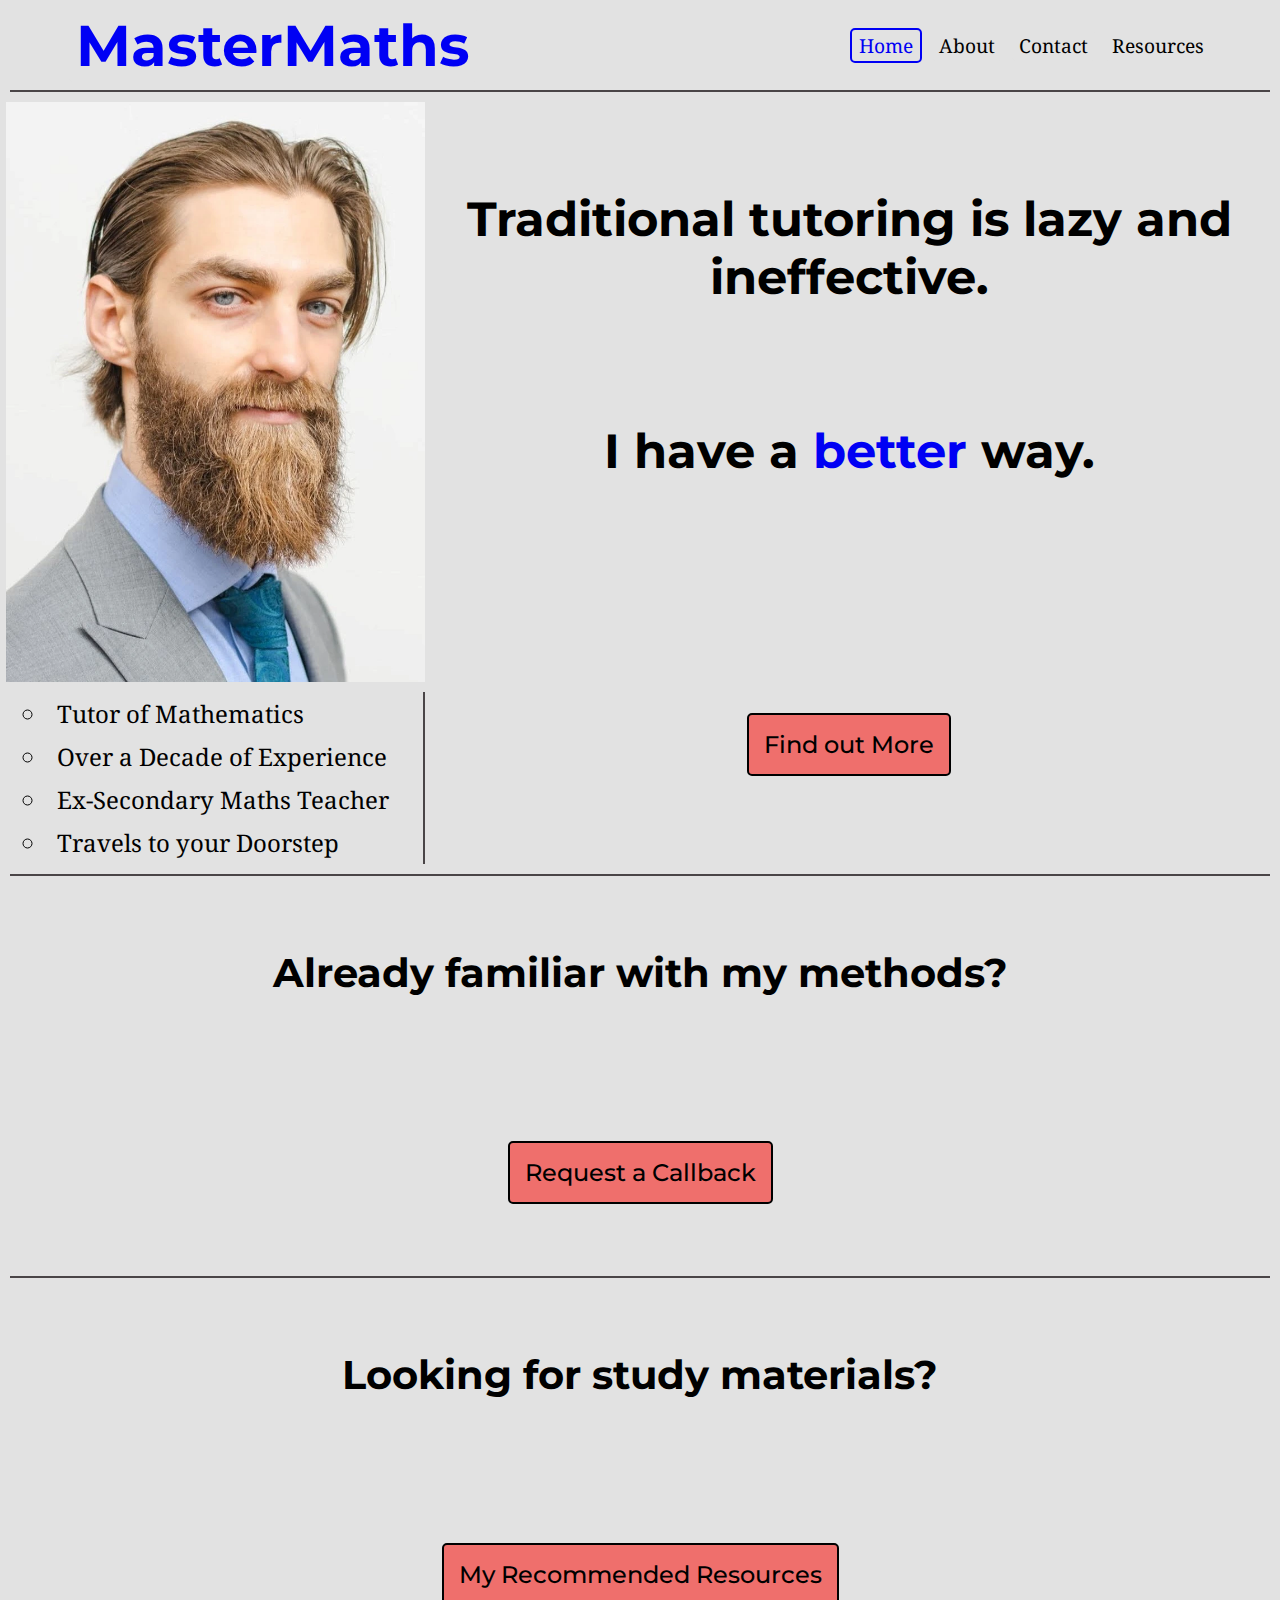
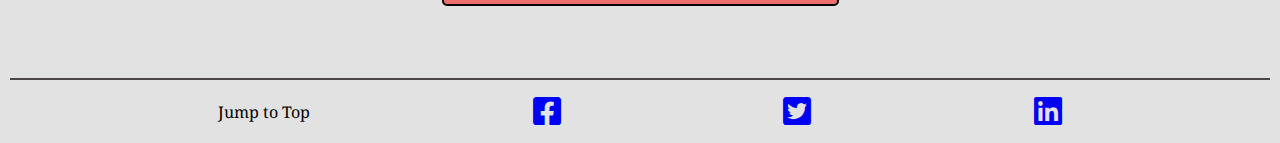
<file: index.html>
<!DOCTYPE html>
<html lang="en">
<head>
    <meta charset="UTF-8">
    <meta http-equiv="X-UA-Compatible" content="IE=edge">
    <meta name="viewport" content="width=device-width, initial-scale=1.0">
    <meta name="description" content="Find a fully qualified Maths Tutor to visit your home in London today!">
    <link rel="stylesheet" href="./assets/styles/style.css">
    <!-- The following line references a fontawesome library, edited for performance on render -->
    <link rel="stylesheet" href="./assets/libraries/fontawesome-6/css/all.css">
    <!-- The following three lines are taken from a favicon generator website -->
    <link rel="apple-touch-icon" sizes="180x180" href="./assets/media/icons/apple-touch-icon.png">
    <link rel="icon" type="image/png" sizes="32x32" href="./assets/media/icons/favicon-32x32.png">
    <link rel="icon" type="image/png" sizes="16x16" href="./assets/media/icons/favicon-16x16.png">
    <title>MasterMaths</title>
</head>
<body>
    <!-- Header includes skip to content link -->
    <header>
        <a class="skip-nav" href="#home-landing">Skip to content</a>
    </header>
    <!-- Navigation Bar includes links to all main pages of site, save for 404.html and success.html which should only be accessible under certain conditions. -->
    <nav id="top">
        <div>
            <div class="logo-con"><a href="./index.html"><h1 class="logo">MasterMaths</h1></a></div>
            <div>
                <p class="current-page">Home</p>
                <a href="./about.html">About</a>
                <a href="./contact.html">Contact</a>
                <a href="./resources.html">Resources</a>
            </div>
        </div>
        <hr>
    </nav>
    <main>
        <section id="home-landing">
            <!-- Right side of page contains tagline. On smaller screens, appears at the very top of the page following the navbar. -->
            <div class="home-landing-right">
                <h2 class="tagline">Traditional tutoring is lazy and ineffective.<br><br><br>I have a <span>better</span> way.<br><br></h2>
                <a href="./about.html" class="action-button">Find out More</a>
            </div>
            <hr class="hr-for-mobile">
            <!-- Left side of page contains tutor's picture and brief tutor description. Layout changes on smaller screens to be below the tagline. -->
            <div class="home-landing-left">
                <div class="tutor-pic"><img src="./assets/media/about/tutor-photo-square.webp" alt="A photo of your favourite Maths Tutor, Patrick Vieira"></div>
                <div class="tutor-info">
                    <div class="vl-hidden"></div>
                    <ul>
                        <li>Tutor of Mathematics</li>
                        <li>Over a Decade of Experience</li>
                        <li>Ex-Secondary Maths Teacher</li>
                        <li>Travels to your Doorstep</li>
                    </ul>
                    <div class="vl"></div>
                </div>
            </div>
        </section><hr>
        <!-- Call to action for users who wish to get in touch straight away. -->
        <section id="home-callback">
            <h2 class="heading">Already familiar with my methods?</h2>
            <a href="./contact.html" class="action-button">Request a Callback</a>
        </section><hr>
        <!-- Call to action for users who wish to find extra work for their children. -->
        <section id="home-resources">
            <h2 class="heading">Looking for study materials?</h2>
            <a href="./resources.html" class="action-button">My Recommended Resources</a>
        </section>
        <!-- Footer links to social media sites and includes option to return user to the top of the page. -->
    </main>
    <footer>
        <hr>
        <div>
            <a href="#top">Jump to Top</a>
            <a href="http://facebook.com" target="_blank" aria-label="Follow my page on Facebook - Opens in new tab"><i class="fa-brands fa-square-facebook"></i></a>
            <a href="http://twitter.com" target="_blank" aria-label="Follow me on Twitter - Opens in new tab"><i class="fa-brands fa-square-twitter"></i></a>
            <a href="http://linkedin.com" target="_blank" aria-label="Connect with me on LinkedIn - Opens in new tab"><i class="fa-brands fa-linkedin"></i></a>
        </div>
    </footer>
</body>
</html>
</file>
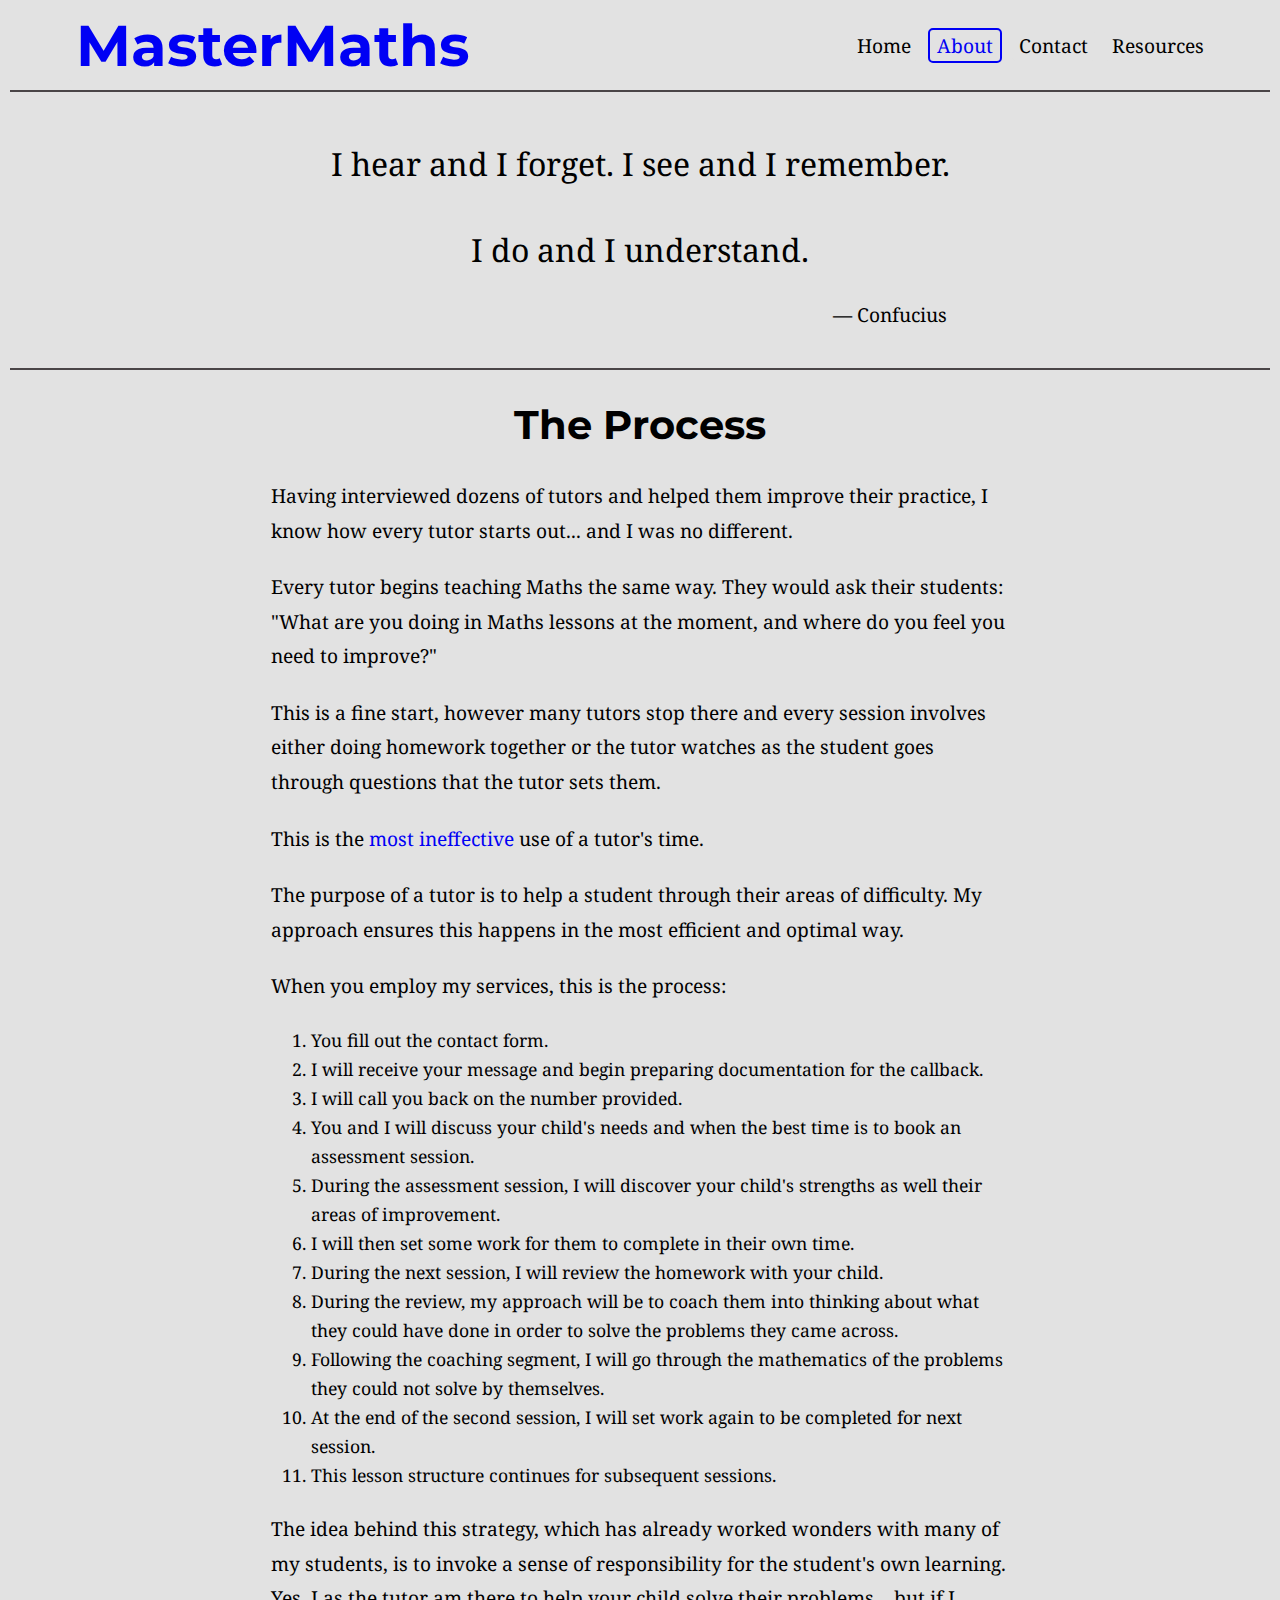
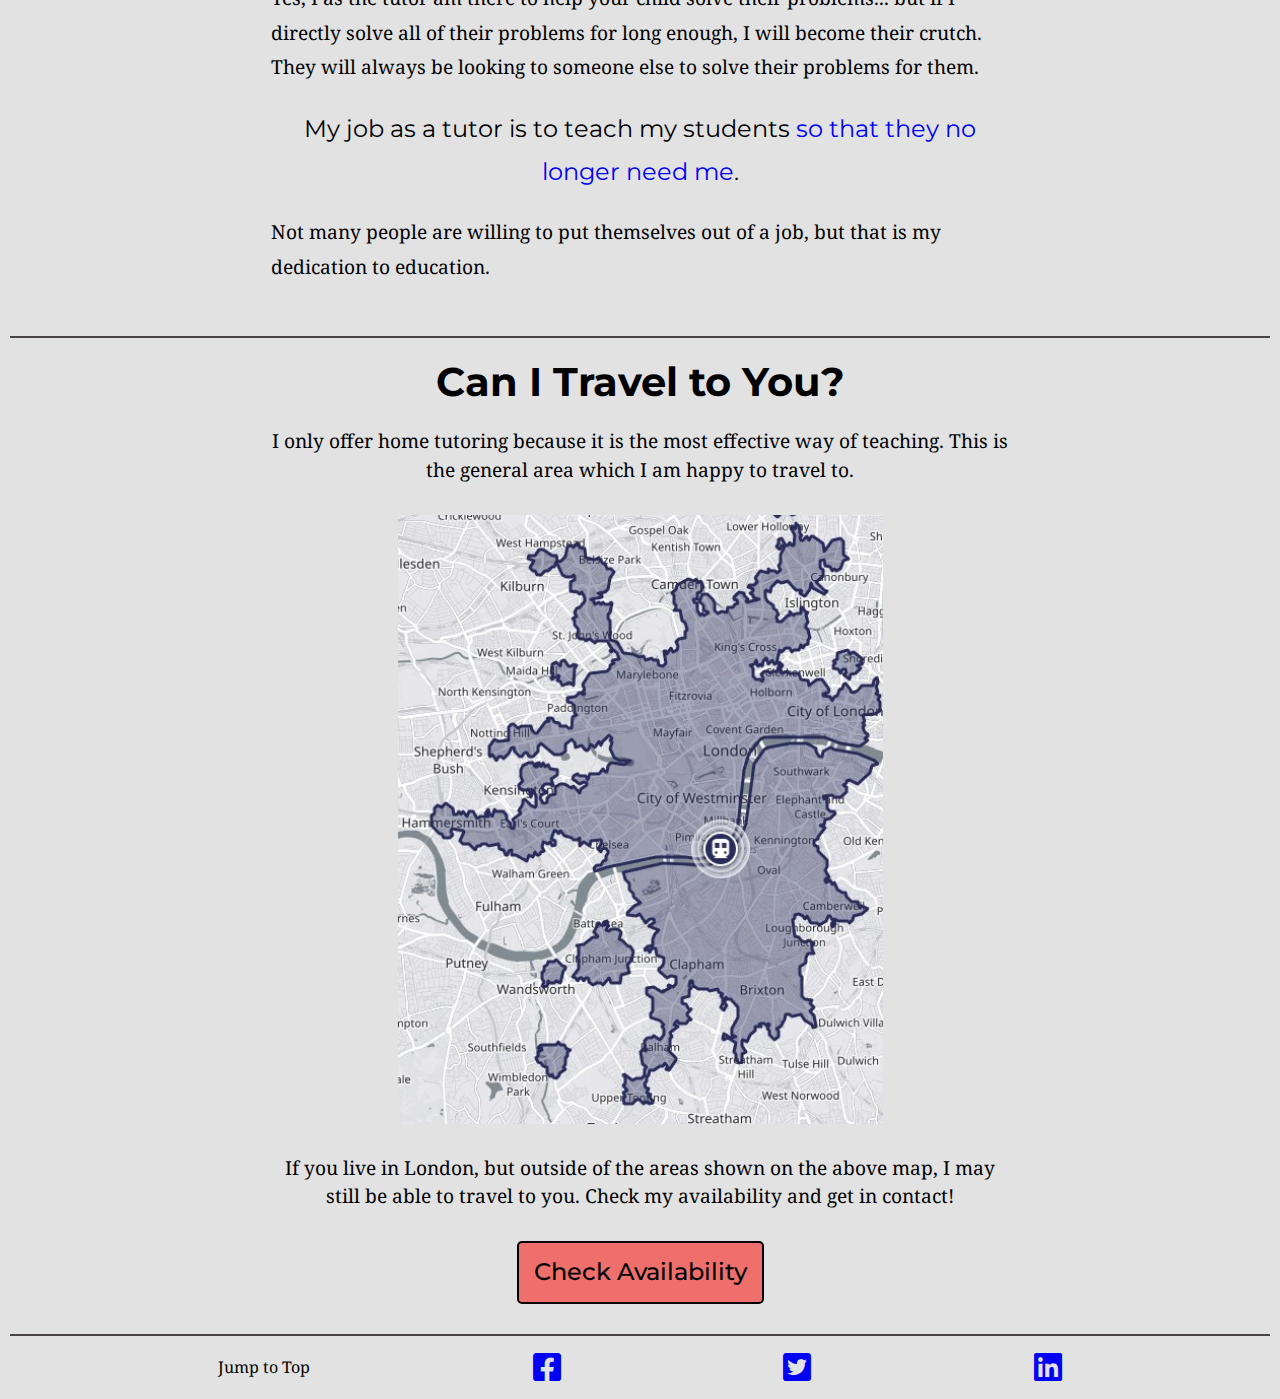
<file: about.html>
<!DOCTYPE html>
<html lang="en">
<head>
    <meta charset="UTF-8">
    <meta http-equiv="X-UA-Compatible" content="IE=edge">
    <meta name="viewport" content="width=device-width, initial-scale=1.0">
    <meta name="description" content="Find out more about the best Maths Tutor in London now!">
    <link rel="stylesheet" href="./assets/styles/style.css">
    <!-- The following line references a fontawesome library, edited for performance on render -->
    <link rel="stylesheet" href="./assets/libraries/fontawesome-6/css/all.css">
    <!-- The following three lines are taken from a favicon generator website -->
    <link rel="apple-touch-icon" sizes="180x180" href="./assets/media/icons/apple-touch-icon.png">
    <link rel="icon" type="image/png" sizes="32x32" href="./assets/media/icons/favicon-32x32.png">
    <link rel="icon" type="image/png" sizes="16x16" href="./assets/media/icons/favicon-16x16.png">
    <title>MasterMaths - About</title>
</head>
<body>
    <!-- Header includes skip to content link -->
    <header>
        <a class="skip-nav" href="#about-quote">Skip to content</a>
    </header>
    <!-- Navigation Bar includes links to all main pages of site, save for 404.html and success.html which should only be accessible under certain conditions. -->
    <nav id="top">
        <div>
            <div class="logo-con"><a href="./index.html"><h1 class="logo">MasterMaths</h1></a></div>
            <div>
                <a href="./index.html">Home</a>
                <p class="current-page">About</p>
                <a href="./contact.html">Contact</a>
                <a href="./resources.html">Resources</a>
            </div>
        </div>
        <hr>
    </nav>
    <!-- Section to catch the user's attention with a philosophical quote on education. -->
    <main>
        <div id="about-quote">
            <figure class="quote">
                <blockquote>
                    I hear and I forget. I see and I remember.<br><br>I do and I understand.
                </blockquote>
                <figcaption>
                    &mdash; Confucius
                </figcaption>
            </figure>
        </div><hr>
        <!-- Section to describe the tutor's story and how their service is unique and better than the competition. -->
        <section id="about-process">
            <h2 class="heading">The Process</h2>
            <p>
                Having interviewed dozens of tutors and helped them improve their practice, 
                I know how every tutor starts out... and I was no different.
            </p><br>
            <p>
                Every tutor begins teaching Maths the same way. They would ask 
                their students: "What are you doing in Maths lessons at the moment, 
                and where do you feel you need to improve?"
            </p><br>
            <p>
                This is a fine start, however many tutors stop there and every 
                session involves either doing homework together or the tutor watches 
                as the student goes through questions that the tutor sets them.
            </p><br>
            <p>This is the <span>most ineffective</span> use of a tutor's time.</p>
            <br>
            <p>
                The purpose of a tutor is to help a student through their areas of 
                difficulty. My approach ensures this happens in the most efficient 
                and optimal way.
            </p><br>
            <p>
                When you employ my services, this is the process:
            </p><br>
            <ol>
                <li>You fill out the contact form.</li>
                <li>I will receive your message and begin preparing documentation for the callback.</li>
                <li>I will call you back on the number provided.</li>
                <li>You and I will discuss your child's needs and when the best time is to book an assessment session.</li>
                <li>During the assessment session, I will discover your child's strengths as well their areas of improvement.</li>
                <li>I will then set some work for them to complete in their own time.</li>
                <li>During the next session, I will review the homework with your child.</li>
                <li>During the review, my approach will be to coach them into thinking about what they could have done in order to solve the problems they came across.</li>
                <li>Following the coaching segment, I will go through the mathematics of the problems they could not solve by themselves.</li>
                <li>At the end of the second session, I will set work again to be completed for next session.</li>
                <li>This lesson structure continues for subsequent sessions.</li>
            </ol><br>
            <p>
                The idea behind this strategy, which has already worked wonders with many of my 
                students, is to invoke a sense of responsibility for the student's own learning. Yes, I as the 
                tutor am there to help your child solve their problems... but if I directly solve all of their 
                problems for long enough, I will become their crutch. They will always be looking 
                to someone else to solve their problems for them.
            </p><br>
            <p class="tutor-quote">
                My job as a tutor is to teach my students <span>so that they no longer need me</span>.
            </p><br>
            <p>
                Not many people are willing to put themselves out of a job, but that is my
                dedication to education.
            </p><br>
        </section><hr>
        <!-- Section for the user to briefly check whether they live in an area the tutor can travel to them. -->
        <section id="about-travel">
            <h2 class="heading">Can I Travel to You?</h2>
            <p>I only offer home tutoring because it is the most effective way of teaching. This is the general area which I am happy to travel to.</p>
            <div>
                <img src="./assets/media/about/map_of_serviceable_areas.webp" alt="A map of the tutor's serviceable areas" class="map">
            </div>
            <p>If you live in London, but outside of the areas shown on the above map, I may still be able to travel to you. Check my availability and get in contact!</p>
            <a href="./contact.html" class="action-button">Check Availability</a>
        </section>
    </main>
    <!-- Footer links to social media sites and includes option to return user to the top of the page. -->
    <footer>
        <hr>
        <div>
            <a href="#top">Jump to Top</a>
            <a href="http://facebook.com" target="_blank" aria-label="Follow my page on Facebook - Opens in new tab"><i class="fa-brands fa-square-facebook"></i></a>
            <a href="http://twitter.com" target="_blank" aria-label="Follow me on Twitter - Opens in new tab"><i class="fa-brands fa-square-twitter"></i></a>
            <a href="http://linkedin.com" target="_blank" aria-label="Connect with me on LinkedIn - Opens in new tab"><i class="fa-brands fa-linkedin"></i></a>
        </div>
    </footer>
</body>
</html>
</file>
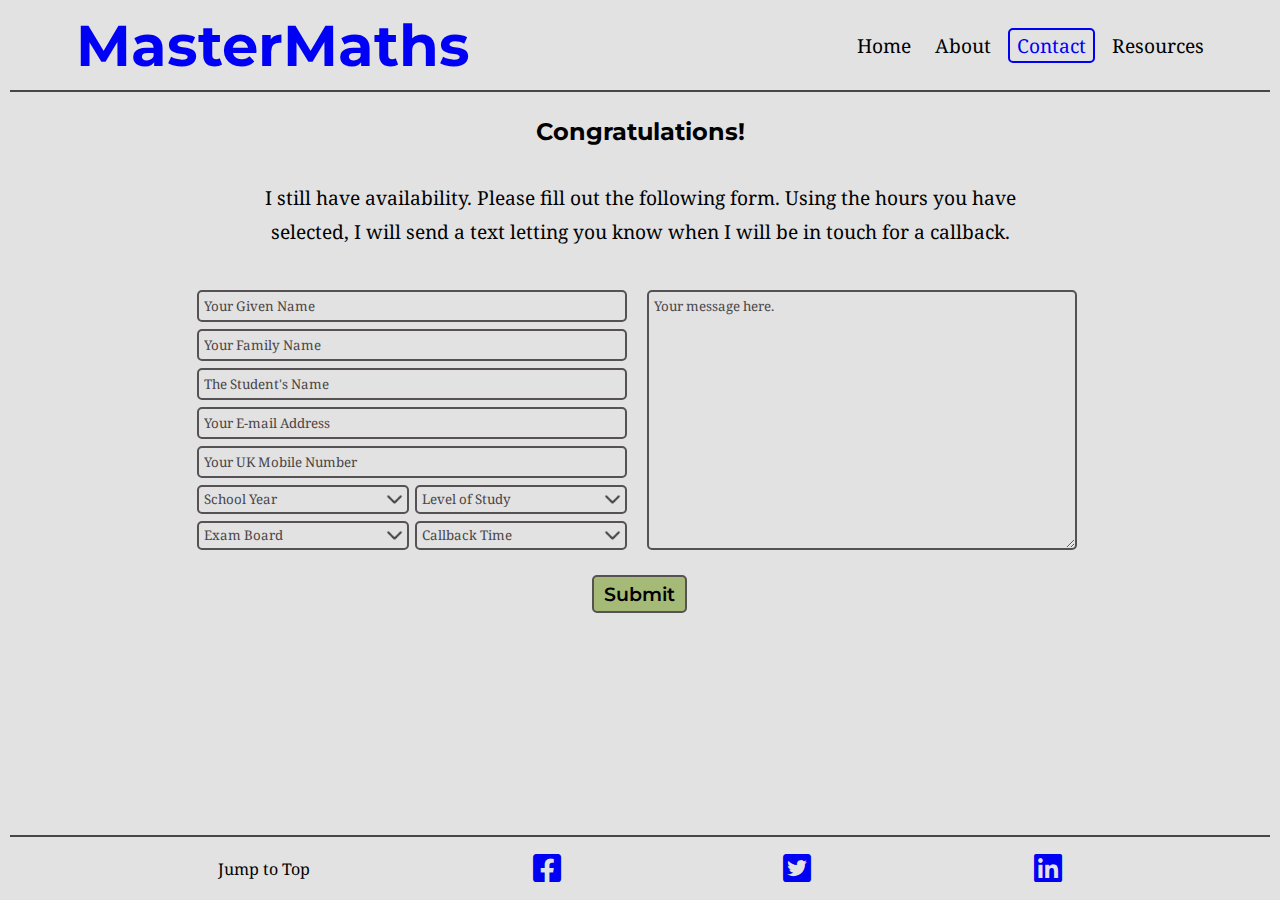
<file: contact.html>
<!DOCTYPE html>
<html lang="en">
<head>
    <meta charset="UTF-8">
    <meta http-equiv="X-UA-Compatible" content="IE=edge">
    <meta name="viewport" content="width=device-width, initial-scale=1.0">
    <meta name="description" content="Get in contact with your favourite qualified Maths Tutor today!">
    <link rel="stylesheet" href="./assets/styles/style.css">
    <!-- The following line references a fontawesome library, edited for performance on render -->
    <link rel="stylesheet" href="./assets/libraries/fontawesome-6/css/all.css">
    <!-- The following three lines are taken from a favicon generator website -->
    <link rel="apple-touch-icon" sizes="180x180" href="./assets/media/icons/apple-touch-icon.png">
    <link rel="icon" type="image/png" sizes="32x32" href="./assets/media/icons/favicon-32x32.png">
    <link rel="icon" type="image/png" sizes="16x16" href="./assets/media/icons/favicon-16x16.png">
    <title>MasterMaths - Contact</title>
</head>
<body>
    <!-- Header includes skip to content link -->
    <header>
        <a class="skip-nav" href="#contact-form">Skip to content</a>
    </header>
    <!-- Navigation Bar includes links to all main pages of site, save for 404.html and success.html which should only be accessible under certain conditions. -->
    <nav id="top">
        <div>
            <div class="logo-con"><a href="./index.html"><h1 class="logo">MasterMaths</h1></a></div>
            <div>
                <a href="./index.html">Home</a>
                <a href="./about.html">About</a>
                <p class="current-page">Contact</p>
                <a href="./resources.html">Resources</a>
            </div>
        </div>
        <hr>
    </nav>
    <main>
        <!-- Section includes a brief message to the user as well as a contact form.  -->
        <section id="contact-form">
            <h2>Congratulations!</h2>
            <p>
                <br>I still have availability. Please fill out the following form. Using the hours you have selected, I will send a text letting you know when I will be in touch for a callback.
            </p>
            <form method="GET" action="./success.html">
                <div class="main-form">
                    <!-- Left side of the form contains the essential information. On smaller screens, this is displayed at the top of the page, below the welcome message. -->
                    <div class="form-left-side">
                        <label for="given-name">Enter your Given Name</label><input type="text" id="given-name" placeholder="Your Given Name" required>
                        <label for="family-name">Enter your Family Name</label><input type="text" id="family-name" placeholder="Your Family Name" required>
                        <label for="student-name">Enter the Student's Name</label><input type="text" id="student-name" placeholder="The Student's Name" required>
                        <label for="email">Enter your email address</label><input type="email" id="email" placeholder="Your E-mail Address" required>
                        <label for="phone">Enter your UK mobile number</label><input type="tel" id="phone" name="phone" pattern="[0-9]{11}" placeholder="Your UK Mobile Number" required>
                        <div class="form-inline">
                            <label for="school-year">Select the student's school year</label><select name="school-year" id="school-year" required>
                                <option value="" disabled selected>School Year</option>
                                <option value="9">Year 9</option>
                                <option value="10">Year 10</option>
                                <option value="11">Year 11</option>
                                <option value="12">Year 12</option>
                                <option value="13">Year 13</option>
                            </select>
                            <label for="level-studying">Select which level the student is studying</label><select name="level-studying" id="level-studying" required>
                                <option value="" disabled selected>Level of Study</option>
                                <option value="gcse">GCSE</option>
                                <option value="alevel">A Level</option>
                            </select>
                        </div>
                        <div class="form-inline">
                            <label for="exam-board">Select the student's exam board</label><select name="exam-board" id="exam-board" required>
                                <option value="" disabled selected>Exam Board</option>
                                <option value="aqa">AQA</option>
                                <option value="edexcel">Edexcel</option>
                                <option value="ocr">OCR</option>
                                <option value="eduqas">Eduqas</option>
                            </select>
                            <label for="contact-time">Select the best time for a callback</label><select name="contact-time" id="contact-time" required>
                                <option value="" disabled selected>Callback Time</option>
                                <option value="9am">Between 9am and 10am</option>
                                <option value="10am">Between 10am and 11am</option>
                                <option value="11am">Between 11am and 12pm</option>
                                <option value="12pm">Between 12pm and 1pm</option>
                                <option value="1pm">Between 1pm and 2pm</option>
                                <option value="2pm">Between 2pm and 3pm</option>
                                <option value="3pm">Between 3pm and 4pm</option>
                                <option value="4pm">Between 4pm and 5pm</option>
                            </select>
                        </div>
                    </div>
                    <!-- Right side of the form contains a text area. On smaller screens this is shown below the "essential information" part of the form. -->
                    <div class="form-right-side">
                        <label for="message">Here you can send me an optional message</label><textarea name="message" id="message" cols="30" rows="10" placeholder="Your message here."></textarea>
                    </div>
                </div>
                <label for="submit">This buttom submits the form</label><input type="submit" id="submit" value="Submit">
            </form>
        </section>
    </main>
    <!-- Footer links to social media sites and includes option to return user to the top of the page. -->
    <footer>
        <hr>
        <div>
            <a href="#top">Jump to Top</a>
            <a href="http://facebook.com" target="_blank" aria-label="Follow my page on Facebook - Opens in new tab"><i class="fa-brands fa-square-facebook"></i></a>
            <a href="http://twitter.com" target="_blank" aria-label="Follow me on Twitter - Opens in new tab"><i class="fa-brands fa-square-twitter"></i></a>
            <a href="http://linkedin.com" target="_blank" aria-label="Connect with me on LinkedIn - Opens in new tab"><i class="fa-brands fa-linkedin"></i></a>
        </div>
    </footer>
</body>
</html>
</file>
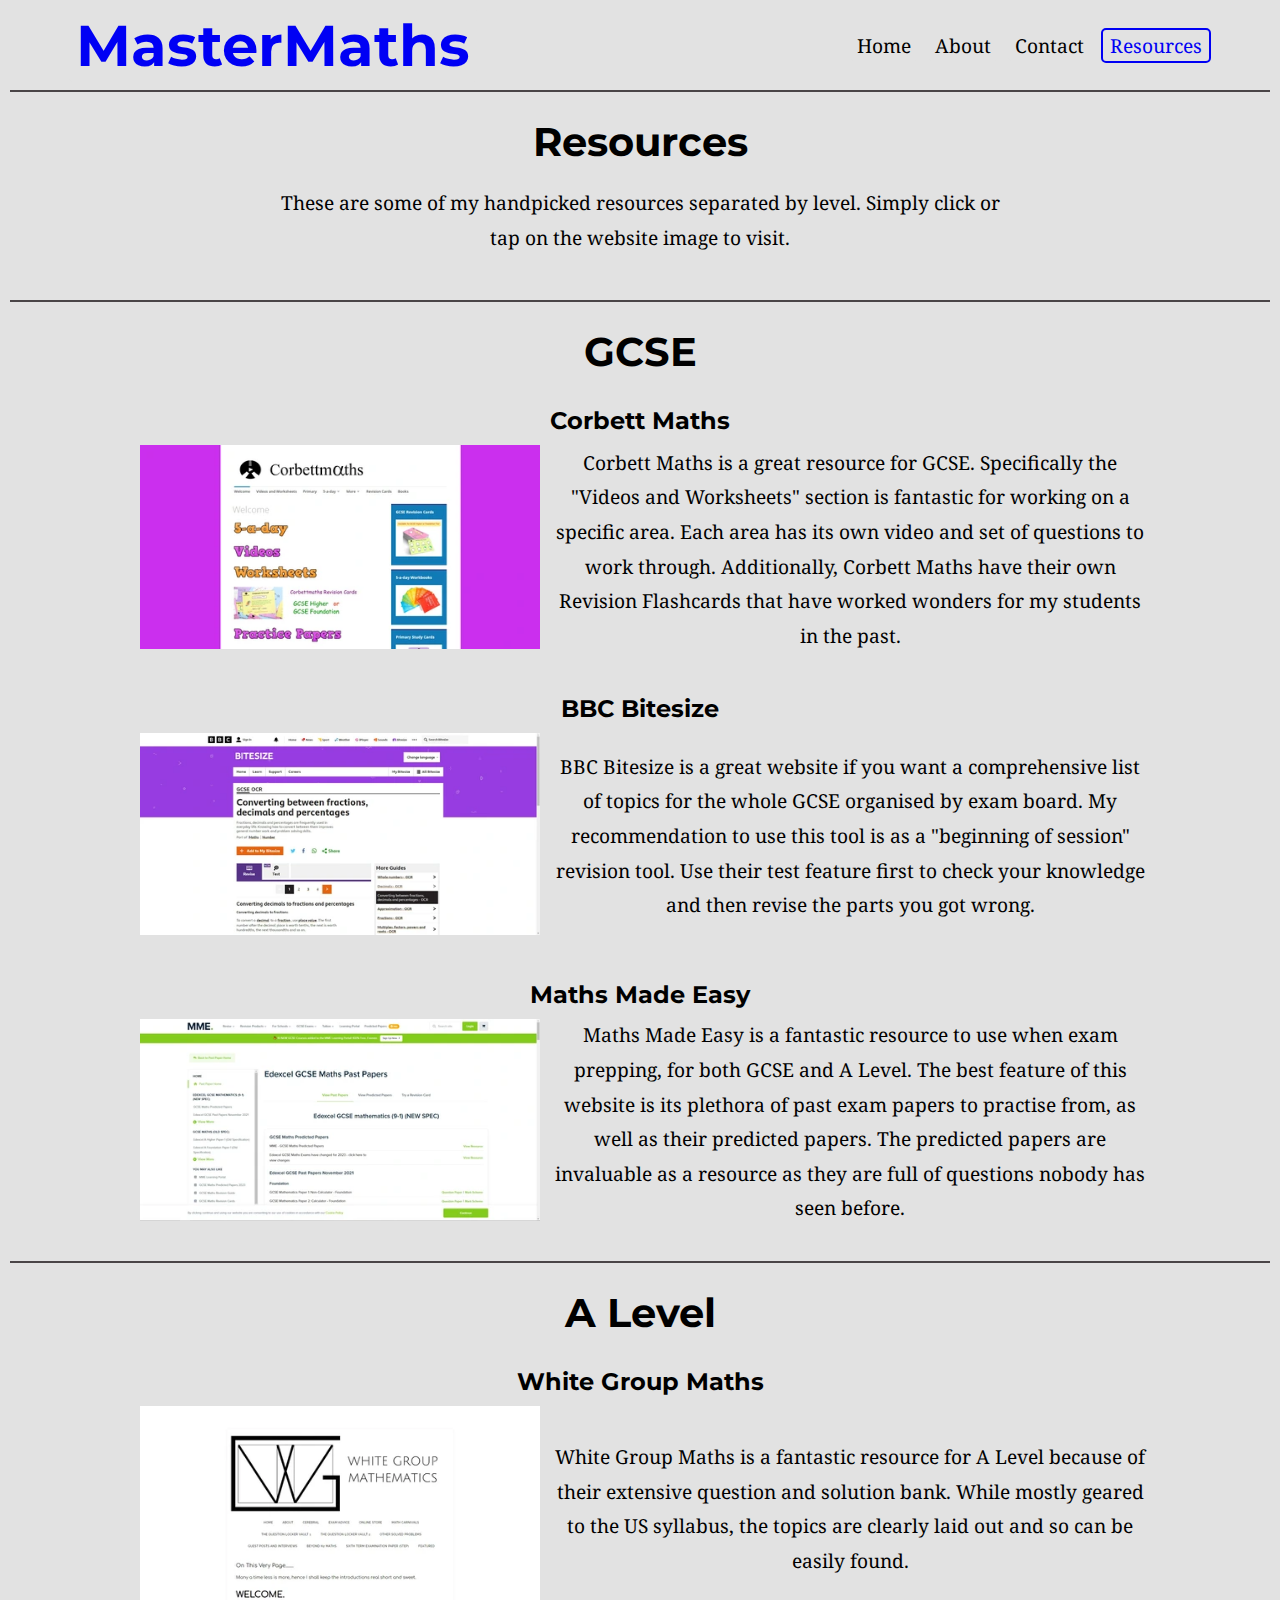
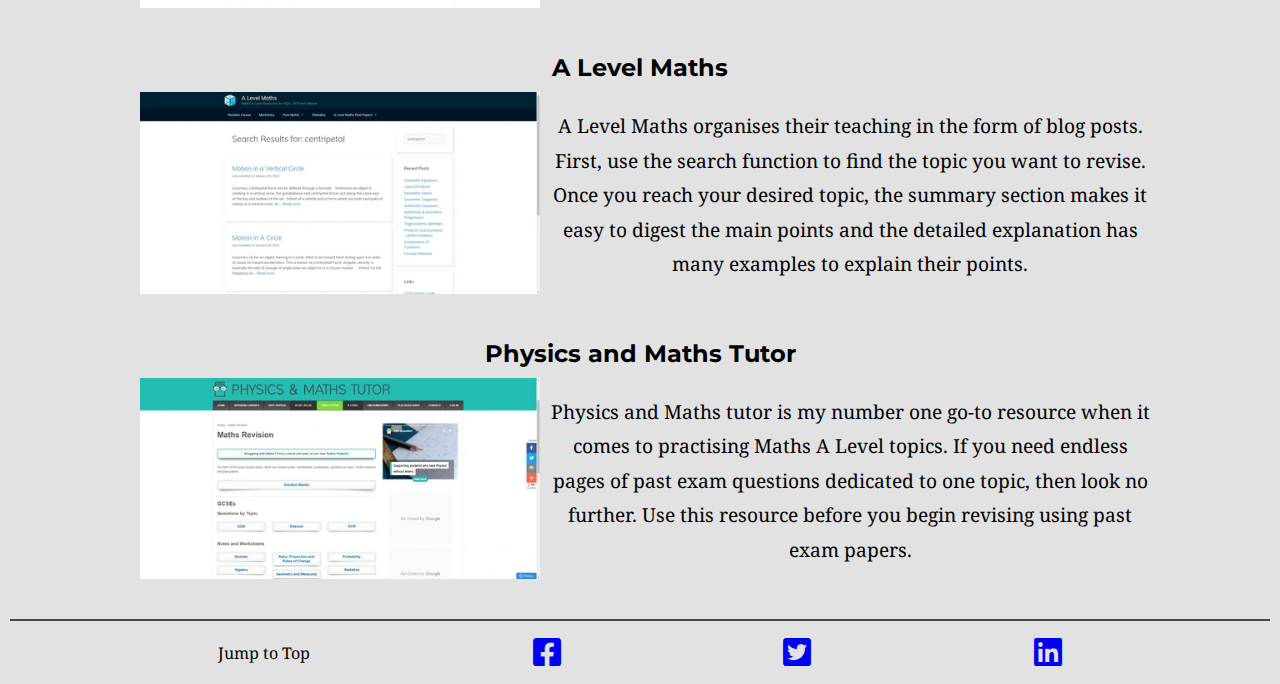
<file: resources.html>
<!DOCTYPE html>
<html lang="en">
<head>
    <meta charset="UTF-8">
    <meta http-equiv="X-UA-Compatible" content="IE=edge">
    <meta name="viewport" content="width=device-width, initial-scale=1.0">
    <meta name="description" content="Find some of the best resources for learning and practising Maths GCSE and A Level">
    <link rel="stylesheet" href="./assets/styles/style.css">
    <!-- The following line references a fontawesome library, edited for performance on render -->
    <link rel="stylesheet" href="./assets/libraries/fontawesome-6/css/all.css">
    <!-- The following three lines are taken from a favicon generator website -->
    <link rel="apple-touch-icon" sizes="180x180" href="./assets/media/icons/apple-touch-icon.png">
    <link rel="icon" type="image/png" sizes="32x32" href="./assets/media/icons/favicon-32x32.png">
    <link rel="icon" type="image/png" sizes="16x16" href="./assets/media/icons/favicon-16x16.png">
    <title>MasterMaths - Resources</title>
</head>
<body>
    <!-- Header includes skip to content link -->
    <header>
        <a class="skip-nav" href="#resources-intro">Skip to content</a>
    </header>
    <!-- Navigation Bar includes links to all main pages of site, save for 404.html and success.html which should only be accessible under certain conditions. -->
    <nav id="top">
        <div>
            <div class="logo-con"><a href="./index.html"><h1 class="logo">MasterMaths</h1></a></div>
            <div>
                <a href="./index.html">Home</a>
                <a href="./about.html">About</a>
                <a href="./contact.html">Contact</a>
                <p class="current-page">Resources</p>
            </div>
        </div>
        <hr>
    </nav>
    <main>
        <!-- Section to introduce the user to the page. Invites them to scroll on. -->
        <section id="resources-intro">
            <h2 class="heading">Resources</h2>
            <p>These are some of my handpicked resources separated by level. Simply click or tap on the website image to visit.</p>
        </section><hr>
        <!-- Section for users who wish to find resources for GCSE Maths. Layout changes to single column on smaller screens. -->
        <section id="resources-gcse">
            <h2 class="heading">GCSE</h2>
            <h2>Corbett Maths</h2>
            <div>
                <div class="screenshot">
                    <a href="https://corbettmaths.com/" target="_blank"><img src="./assets/media/resources/corbett-maths-screenshot.webp" alt="The Corbett Maths website will open in a new tab"></a>
                </div>
                <p>
                    Corbett Maths is a great resource for GCSE. Specifically the "Videos and Worksheets" section is fantastic for working on a specific area. Each area has its own video and set of questions to work through. Additionally, Corbett Maths have their own Revision Flashcards that have worked wonders for my students in the past.
                </p>
            </div>
            <h2>BBC Bitesize</h2>
            <div>
                <div class="screenshot">
                    <a href="https://www.bbc.co.uk/bitesize/subjects/z38pycw" target="_blank"><img src="./assets/media/resources/bbc-bitesize-screenshot.webp" alt="The BBC Bitesize website will open in a new tab"></a>
                </div>
                <p>
                    BBC Bitesize is a great website if you want a comprehensive list of topics for the whole GCSE organised by exam board. My recommendation to use this tool is as a "beginning of session" revision tool. Use their test feature first to check your knowledge and then revise the parts you got wrong.
                </p>
            </div>
            <h2>Maths Made Easy</h2>
            <div>
                <div class="screenshot">
                    <a href="https://mmerevise.co.uk/gcse-maths-revision/" target="_blank"><img src="./assets/media/resources/maths-made-easy-screenshot.webp" alt="The Maths Made Easy website will open in a new tab"></a>
                </div>
                <p>
                    Maths Made Easy is a fantastic resource to use when exam prepping, for both GCSE and A Level. The best feature of this website is its plethora of past exam papers to practise from, as well as their predicted papers. The predicted papers are invaluable as a resource as they are full of questions nobody has seen before.
                </p>
            </div>
        </section><hr>
        <!-- Section for users who wish to find resources for A-Level Maths. Layout changes to single column on smaller screens. -->
        <section id="resources-alevel">
            <h2 class="heading">A Level</h2>
            <h2>White Group Maths</h2>
            <div>
                <div class="screenshot">
                    <a href="http://whitegroupmaths.com" target="_blank"><img src="./assets/media/resources/white-group-maths-screenshot.webp" alt="The White Group Maths website will open in a new tab"></a>
                </div>
                <p>White Group Maths is a fantastic resource for A Level because of their extensive question and solution bank. While mostly geared to the US syllabus, the topics are clearly laid out and so can be easily found.</p>
            </div>
            <h2>A Level Maths</h2>
            <div>
                <div class="screenshot">
                    <a href="http://alevelmaths.co.uk" target="_blank"><img src="./assets/media/resources/alevel-maths-screenshot.webp" alt="The A Level Maths website will open in a new tab"></a>
                </div>
                <p>A Level Maths organises their teaching in the form of blog posts. First, use the search function to find the topic you want to revise. Once you reach your desired topic, the summary section makes it easy to digest the main points and the detailed explanation has many examples to explain their points.</p>
            </div>
            <h2>Physics and Maths Tutor</h2>
            <div>
                <div class="screenshot">
                    <a href="http://physicsandmathstutor.com" target="_blank"><img src="./assets/media/resources/physics-maths-tutor-screenshot.webp" alt="The Physics and Maths Tutor website will open in a new tab"></a>
                </div>
                <p>Physics and Maths tutor is my number one go-to resource when it comes to practising Maths A Level topics. If you need endless pages of past exam questions dedicated to one topic, then look no further. Use this resource before you begin revising using past exam papers.</p>
            </div>
        </section>
    </main>
    <!-- Footer links to social media sites and includes option to return user to the top of the page. -->
    <footer>
        <hr>
        <div>
            <a href="#top">Jump to Top</a>
            <a href="http://facebook.com" target="_blank" aria-label="Follow my page on Facebook - Opens in new tab"><i class="fa-brands fa-square-facebook"></i></a>
            <a href="http://twitter.com" target="_blank" aria-label="Follow me on Twitter - Opens in new tab"><i class="fa-brands fa-square-twitter"></i></a>
            <a href="http://linkedin.com" target="_blank" aria-label="Connect with me on LinkedIn - Opens in new tab"><i class="fa-brands fa-linkedin"></i></a>
        </div>
    </footer>
</body>
</html>
</file>
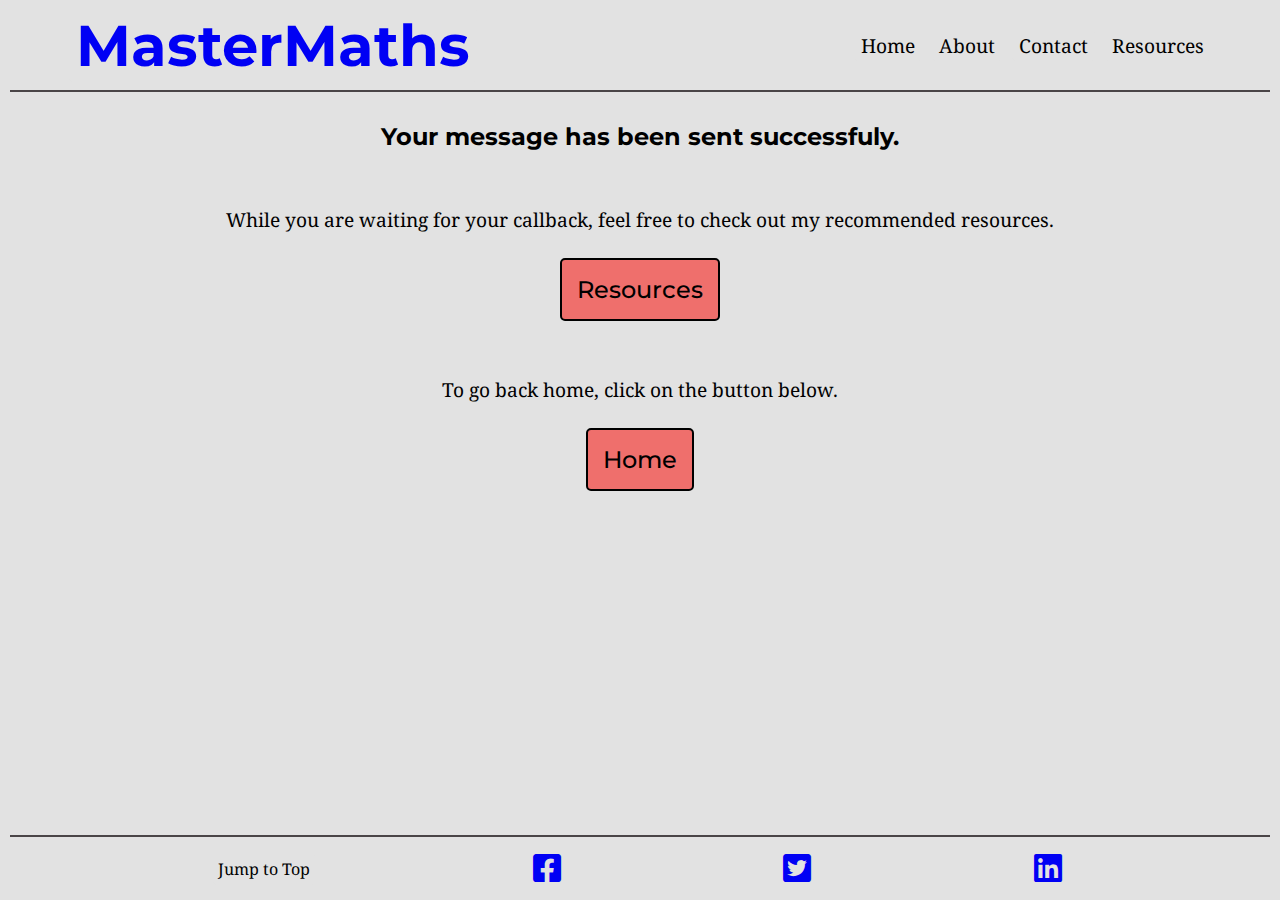
<file: success.html>
<!DOCTYPE html>
<html lang="en">
<head>
    <meta charset="UTF-8">
    <meta http-equiv="X-UA-Compatible" content="IE=edge">
    <meta name="viewport" content="width=device-width, initial-scale=1.0">
    <meta name="description" content="Congratulations in sending the contact form!">
    <link rel="stylesheet" href="./assets/styles/style.css">
    <!-- The following line references a fontawesome library, edited for performance on render -->
    <link rel="stylesheet" href="./assets/libraries/fontawesome-6/css/all.css">
    <!-- The following three lines are taken from a favicon generator website -->
    <link rel="apple-touch-icon" sizes="180x180" href="./assets/media/icons/apple-touch-icon.png">
    <link rel="icon" type="image/png" sizes="32x32" href="./assets/media/icons/favicon-32x32.png">
    <link rel="icon" type="image/png" sizes="16x16" href="./assets/media/icons/favicon-16x16.png">
    <title>MasterMaths - Success!</title>
</head>
<body>
    <!-- Header includes skip to content link -->
    <header>
        <a class="skip-nav" href="#success">Skip to content</a>
    </header>
    <!-- Navigation Bar includes links to all main pages of site, save for 404.html and success.html which should only be accessible under certain conditions. -->
    <nav id="top">
        <div>
            <div class="logo-con"><a href="./index.html"><h1 class="logo">MasterMaths</h1></a></div>
            <div>
                <a href="./index.html">Home</a>
                <a href="./about.html">About</a>
                <a href="./contact.html">Contact</a>
                <a href="./resources.html">Resources</a>
            </div>
        </div>
        <hr>
    </nav>
    <main>
        <!-- Includes brief success message. -->
        <section id="success">
            <div>
                <h2>Your message has been sent successfuly.</h2>
            </div>
            <!-- Call to action for user to stay on the website by directing them to the resources section which they could find value in. -->
            <div>
                <p>
                    While you are waiting for your callback, feel free to check out my recommended resources.
                </p>
                <a href="./resources.html" class="action-button">Resources</a>
            </div>
            <!-- If the user does not want to navigate to the reources section, they have the option to also return to the homepage. -->
            <div>
                <p>To go back home, click on the button below.</p>
                <a href="./index.html" class="action-button">Home</a>
            </div>            
        </section>
    </main>
    <!-- Footer links to social media sites and includes option to return user to the top of the page. -->
    <footer>
        <hr>
        <div>
            <a href="#top">Jump to Top</a>
            <a href="http://facebook.com" target="_blank" aria-label="Follow my page on Facebook - Opens in new tab"><i class="fa-brands fa-square-facebook"></i></a>
            <a href="http://twitter.com" target="_blank" aria-label="Follow me on Twitter - Opens in new tab"><i class="fa-brands fa-square-twitter"></i></a>
            <a href="http://linkedin.com" target="_blank" aria-label="Connect with me on LinkedIn - Opens in new tab"><i class="fa-brands fa-linkedin"></i></a>
        </div>
    </footer>
</body>
</html>
</file>
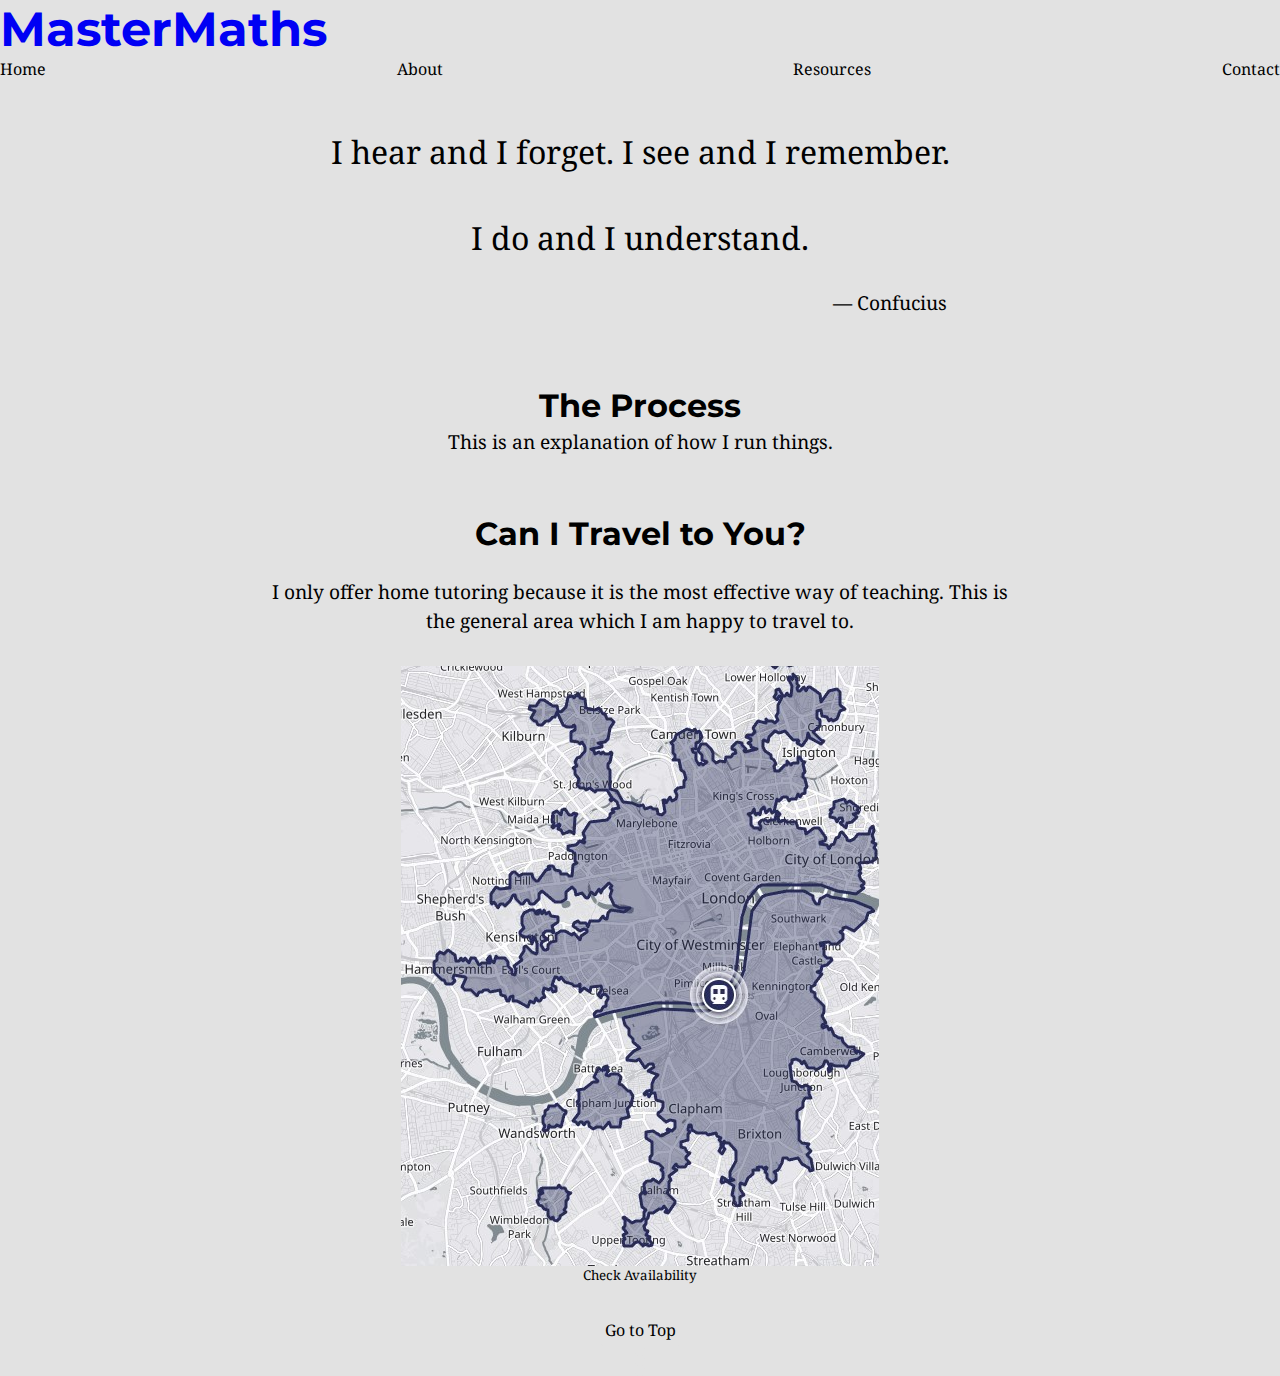
<file: pages/about.html>
<!DOCTYPE html>
<html lang="en">
<head>
    <meta charset="UTF-8">
    <meta http-equiv="X-UA-Compatible" content="IE=edge">
    <meta name="viewport" content="width=device-width, initial-scale=1.0">
    <link rel="stylesheet" href="../assets/styles/style.css">
    <link rel="stylesheet" href="https://cdnjs.cloudflare.com/ajax/libs/font-awesome/6.2.1/css/all.min.css" integrity="sha512-MV7K8+y+gLIBoVD59lQIYicR65iaqukzvf/nwasF0nqhPay5w/9lJmVM2hMDcnK1OnMGCdVK+iQrJ7lzPJQd1w==" crossorigin="anonymous" referrerpolicy="no-referrer" />
    <title>MasterMaths - About</title>
</head>
<body>
    <nav id="top">
        <a href="../index.html"><h1 class="logo">MasterMaths</h1></a>
        <div class="nav">
            <a href="../index.html" class="home-nav">Home</a>
            <a href="./about.html" class="about-nav" id="current-page">About</a>
            <a href="./resources.html" class="resources-nav">Resources</a>
            <a href="./contact.html" class="contact-nav">Contact</a>
        </div>
    </nav><hr />
    <section id="about-quote">
        <figure class="quote">
            <blockquote class="quote-text">
                I hear and I forget. I see and I remember.<br><br>I do and I understand.
            </blockquote>
            <figcaption class="quote-person">
                &mdash; Confucius
            </figcaption>
        </figure>
    </section><hr />
    <section id="about-process">
        <h1>The Process</h1>
        <p class="about-text">This is an explanation of how I run things.</p>
    </section><hr />
    <section id="about-travel">
        <h1>Can I Travel to You?</h1>
        <p class="about-text">I only offer home tutoring because it is the most effective way of teaching. This is the general area which I am happy to travel to.</p>
        <img src="../assets/media/map_of_serviceable_areas.jpg" alt="" class="map">
        <button class="contact"><a href="./contact.html" class="contact">Check Availability</a></button>
    </section><hr />
    <footer>
        <a href="#top">Go to Top</a>
        <a href="http://facebook.com" target="_blank"><i class="fa-brands fa-square-facebook"></i></a>
        <a href="http://twitter.com" target="_blank"><i class="fa-brands fa-square-twitter"></i></a>
        <a href="http://linkedin.com" target="_blank"><i class="fa-brands fa-linkedin"></i></a>
    </footer>
</body>
</html>
</file>
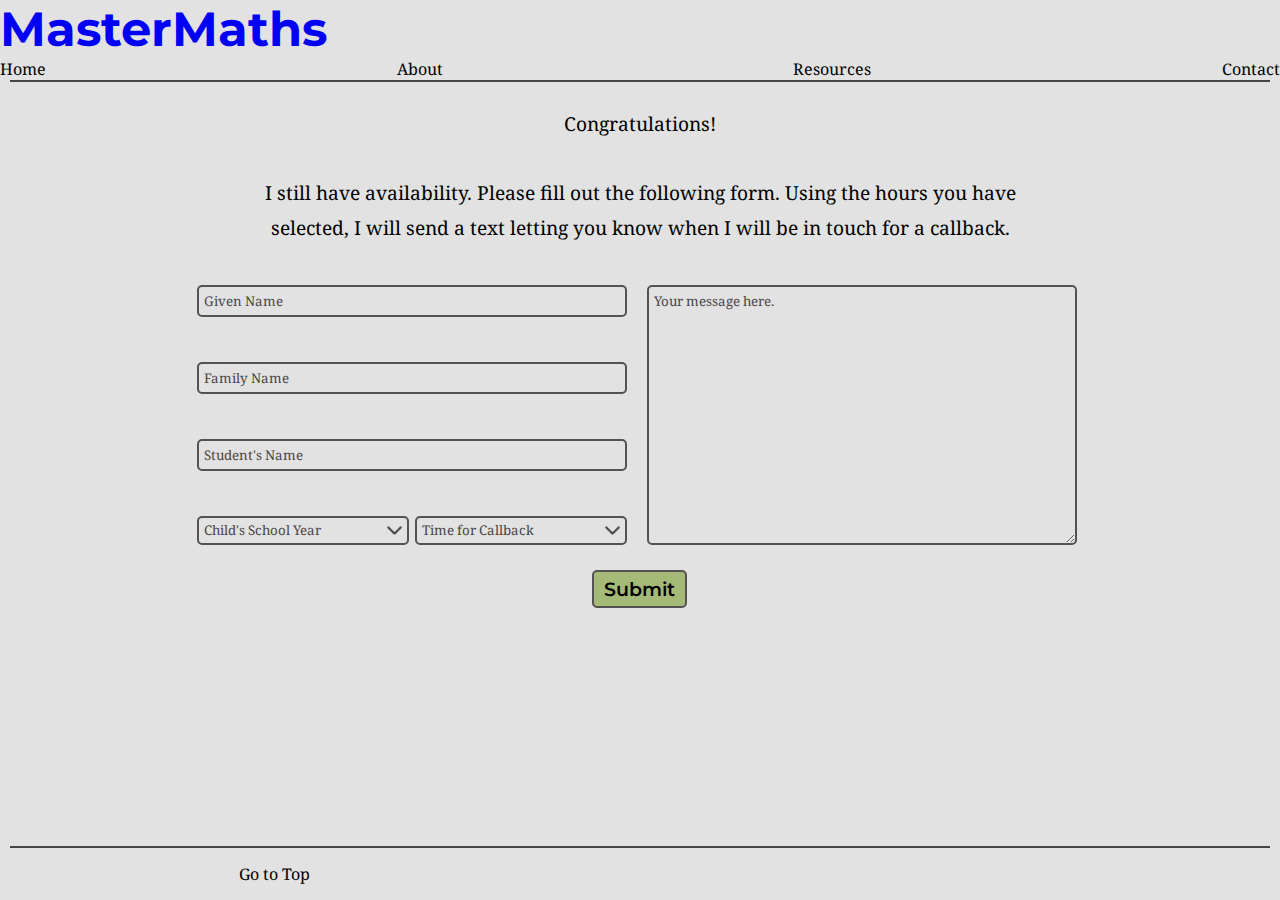
<file: pages/contact.html>
<!DOCTYPE html>
<html lang="en">
<head>
    <meta charset="UTF-8">
    <meta http-equiv="X-UA-Compatible" content="IE=edge">
    <meta name="viewport" content="width=device-width, initial-scale=1.0">
    <link rel="stylesheet" href="../assets/styles/style.css">
    <link rel="stylesheet" href="https://cdnjs.cloudflare.com/ajax/libs/font-awesome/6.2.1/css/all.min.css" integrity="sha512-MV7K8+y+gLIBoVD59lQIYicR65iaqukzvf/nwasF0nqhPay5w/9lJmVM2hMDcnK1OnMGCdVK+iQrJ7lzPJQd1w==" crossorigin="anonymous" referrerpolicy="no-referrer" />
    <title>MasterMaths - Contact</title>
</head>
<body>
    <nav id="top">
        <a href="../index.html"><h1 class="logo">MasterMaths</h1></a>
        <div class="nav">
            <a href="../index.html" class="home-nav">Home</a>
            <a href="./about.html" class="about-nav">About</a>
            <a href="./resources.html" class="resources-nav">Resources</a>
            <a href="./contact.html" class="contact-nav" id="current-page">Contact</a>
        </div>
    </nav><hr />
    <section id="contact-form">
        <p>
            <span>Congratulations!</span><br><br>I still have availability. Please fill out the following form. Using the hours you have selected, I will send a text letting you know when I will be in touch for a callback.
        </p>
        <form method="GET" action="./success.html">
            <div class="main-form">
                <div class="form-left-side">
                    <input type="text" placeholder="Given Name" required>
                    <input type="text" placeholder="Family Name" required>
                    <input type="text" placeholder="Student's Name" required>
                    <div class="form-inline">
                        <select name="school-year" id="school-year" required>
                            <option value="" disabled selected invalid>Child's School Year</option>
                            <option value="7">7</option>
                            <option value="8">8</option>
                            <option value="9">9</option>
                            <option value="10">10</option>
                            <option value="11">11</option>
                            <option value="12">12</option>
                            <option value="13">13</option>
                        </select>
                        <select name="contact-time" id="contact-time" required>
                            <option value="" disabled selected invalid>Time for Callback</option>
                            <option value="9am">9am</option>
                            <option value="10am">10am</option>
                            <option value="11am">11am</option>
                            <option value="12pm">12pm</option>
                            <option value="1pm">1pm</option>
                            <option value="2pm">2pm</option>
                            <option value="3pm">3pm</option>
                            <option value="4pm">4pm</option>
                        </select>
                    </div>
                </div>
                <div class="form-right-side">
                    <textarea name="message" id="message" cols="30" rows="10" placeholder="Your message here."></textarea>
                </div>
            </div>
            <input type="submit">
        </form>
    </section>
    <footer class="sticky-footer">
        <hr>
        <div>
            <a href="#top">Go to Top</a>
            <a href="http://facebook.com" target="_blank"><i class="fa-brands fa-square-facebook"></i></a>
            <a href="http://twitter.com" target="_blank"><i class="fa-brands fa-square-twitter"></i></a>
            <a href="http://linkedin.com" target="_blank"><i class="fa-brands fa-linkedin"></i></a>
        </div>
    </footer>
</body>
</html>
</file>
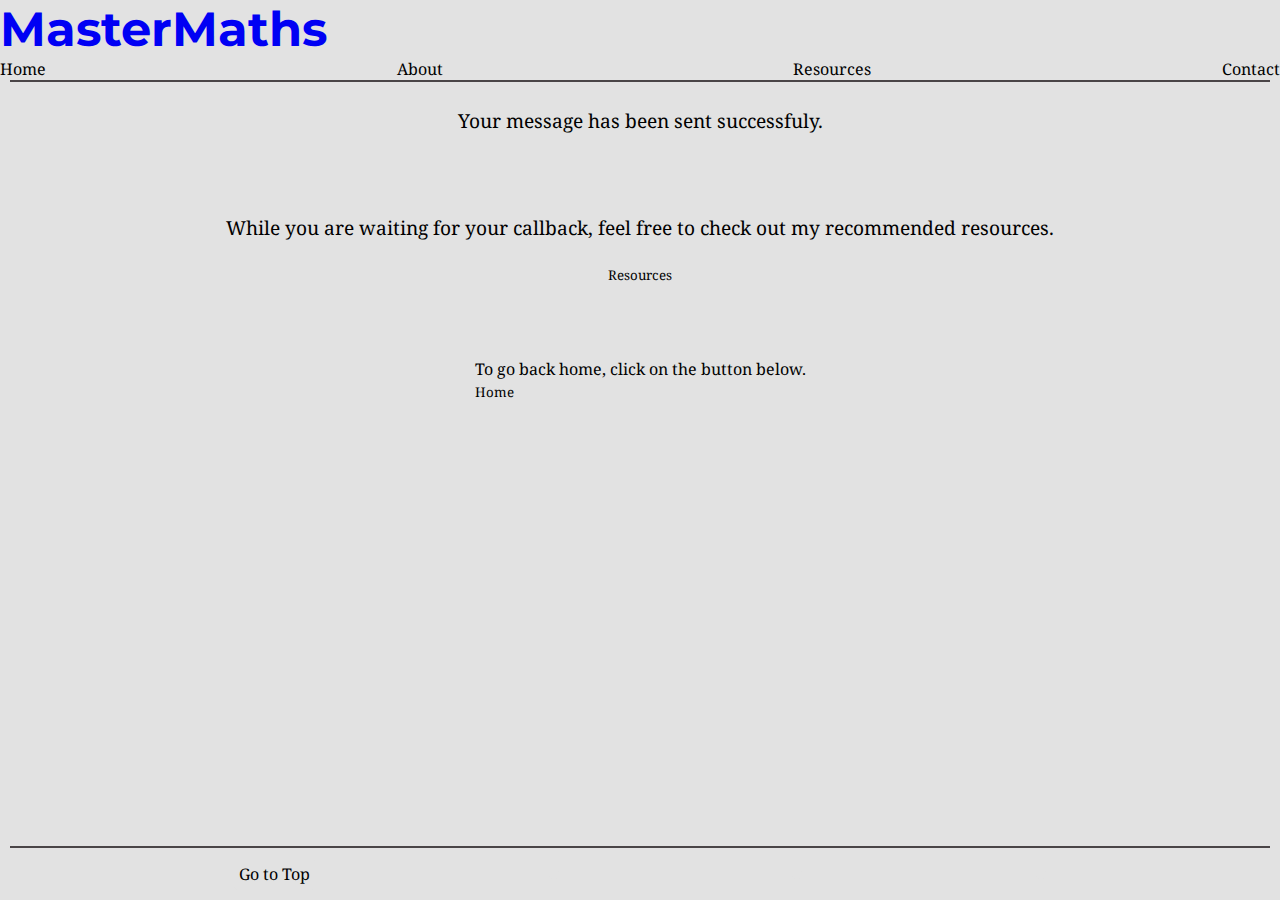
<file: pages/success.html>
<!DOCTYPE html>
<html lang="en">
<head>
    <meta charset="UTF-8">
    <meta http-equiv="X-UA-Compatible" content="IE=edge">
    <meta name="viewport" content="width=device-width, initial-scale=1.0">
    <link rel="stylesheet" href="../assets/styles/style.css">
    <link rel="stylesheet" href="https://cdnjs.cloudflare.com/ajax/libs/font-awesome/6.2.1/css/all.min.css" integrity="sha512-MV7K8+y+gLIBoVD59lQIYicR65iaqukzvf/nwasF0nqhPay5w/9lJmVM2hMDcnK1OnMGCdVK+iQrJ7lzPJQd1w==" crossorigin="anonymous" referrerpolicy="no-referrer" />
    <title>MasterMaths - Success!</title>
</head>
<body>
    <nav id="top">
        <a href="../index.html"><h1 class="logo">MasterMaths</h1></a>
        <div class="nav">
            <a href="../index.html" class="home-nav">Home</a>
            <a href="./about.html" class="about-nav">About</a>
            <a href="./resources.html" class="resources-nav">Resources</a>
            <a href="./contact.html" class="contact-nav">Contact</a>
        </div>
    </nav><hr />
    <section id="success">
        <div class="success-message">
            <p>Your message has been sent successfuly.</p>
        </div>
        <div class="go-back">
            <p class="resources-description">
                While you are waiting for your callback, feel free to check out my recommended resources.
            </p>
            <button class="contact-resources"><a href="./resources.html">Resources</a></button><br><br>
            
        </div>
    </section>
    <section id="contact-resources">
        <p>To go back home, click on the button below.</p>
        <button><a href="../index.html">Home</a></button>
    </section><br><br>
    <footer class="sticky-footer">
        <hr>
        <div>
            <a href="#top">Go to Top</a>
            <a href="http://facebook.com" target="_blank"><i class="fa-brands fa-square-facebook"></i></a>
            <a href="http://twitter.com" target="_blank"><i class="fa-brands fa-square-twitter"></i></a>
            <a href="http://linkedin.com" target="_blank"><i class="fa-brands fa-linkedin"></i></a>
        </div>
    </footer>
</body>
</html>
</file>
<file: assets/styles/style.css>
@import url('https://fonts.googleapis.com/css2?family=Montserrat:ital,wght@0,100;0,200;0,300;0,400;0,500;0,600;0,700;0,800;0,900;1,100;1,200;1,300;1,400;1,500;1,600;1,700;1,800;1,900&display=swap');
@import url('https://fonts.googleapis.com/css2?family=Noto+Serif:ital,wght@0,400;0,700;1,400;1,700&display=swap');

/* Thank you to Thomas Wharton, a fellow CI student who
reminded me of this idea to store colours as variables
in case I want to change colour themes. */

:root {
    --background: #E2E2E2;
    --logo-emphasis: #0000F4;
    --call-to-action: #EF6F6C;
    --submit: #A6BA78;
    --placeholder: #4A4547;
    --text: #000;
}

* {
    margin: 0;
    border: 0;
    padding: 0;
    text-decoration: none;
    color: var(--text);
    background-color: var(--background);
    font-family: 'Noto Serif', serif;
    box-sizing: border-box;
}

html {
    height: 100%;
    scroll-behavior: smooth;
}

body {
    font-size: 100%;
    height: 100%;
    display: flex;
    flex-direction: column;
    align-items: center;
}

main {
    margin: 0;
    width: 100%;
    display: flex;
    flex-direction: column;
    align-items: center;
}

section {
    box-sizing: border-box;
    padding: 0 0.5%;
}

h1, h2, h3 {
    font-family: 'Montserrat', sans-serif;
}

p {
    font-size: 1em;
}

.heading {
    text-align: center;
    font-size: 2.5em;
}

/* Styling for Header */

header {
    display: flex;
    justify-content: center;
}

/* The idea behind using position:absolute, transform:translateY 
and transition:transform came from Paul Ryan, full citation 
in credits of README */

.skip-nav {
    position: absolute;
    transform: translateY(-100%);
    transition: transform 0.3s;
    padding: 5px;
    font-size: 2em;
    border-radius: 5px;
    -webkit-border-radius: 5px;
    z-index: -1;
}

.skip-nav:focus {
    z-index: 1;
    transform: translateY(26%);
}

/* Styling for Navigation Bar */

nav {
    margin: 0;
    display: flex;
    flex-direction: column;
    width: 100%;
}

nav div {
    display: flex;
    flex-direction: row;
    justify-content: space-between;
    align-items: center;
}

.logo-con {
    margin: 8px 0 8px 5vw;
}

.logo {
    margin-right: auto;
    font-size: 3em;
    color: var(--logo-emphasis);
}

nav div div {
    margin-right: 5vw;
    display: flex;
    flex-direction: row;
}

nav div div a, nav div div p {
    margin: 0 5px;
    font-size: 1.2em;
    padding: 2px 7px;
    border-radius: 5px;
    -webkit-border-radius: 5px;
}

/* mozilla.org helped me in revealing the existence of
the text-underline-offset style rule. full citation in
credits of README. */

nav div div a:hover {
    text-underline-offset: 6px;
    text-decoration: underline;
}

.logo-con a:hover {
    text-decoration: none;
}

.current-page {
    cursor: default;
    border: 2px solid var(--logo-emphasis);
    color: var(--logo-emphasis);
}

hr {
    height: 2px;
    background-color: var(--placeholder);
    width: calc(100% - 20px);
    align-self: center;
}

/* styling for Section 1 of index.html (landing page) */

#home-landing {
    display: flex;
    flex-direction: row-reverse;
    justify-content: space-between;
    margin-top: 10px;
    margin-bottom: 10px;
    width: 100%;
}

.home-landing-left {
    width: 33%;
    max-width: 650px;
}

.tutor-pic {
    height: 580px;
}

.tutor-pic img {
    width: 100%;
    height: 100%;
    object-fit: cover;
}

.tutor-info {
    margin-top: 10px;
    display: flex;
    justify-content: space-between;
}

.tutor-info ul li{
    font-size: 1.5em;
    list-style: circle inside;
    padding: 5px;
    margin-left: -18px;
}

.vl {
    height: inherit;
    background-color: var(--placeholder);
    width: 2px;
}

.vl-hidden {
    height: inherit;
    background-color: var(--background);
    width: 2px;
}

.hr-for-mobile {
    display: none;
}

.home-landing-right {
    width: 66%;
    display: flex;
    flex-direction: column;
    align-items: center;
    justify-content: space-around;
    margin: 0 auto;
}

.tagline {
    text-align: center;
    font-size: 3em;
}

.tagline span {
    color: var(--logo-emphasis);
    font-family: inherit;
}

.action-button {
    background-color: var(--call-to-action);
    margin: 0 auto;
    padding: 15px;
    font-size: 1.5em;
    font-family: 'Montserrat', sans-serif;
    border: 2px solid black;
    border-radius: 7px;
    -webkit-border-radius: 5px;
    font-weight: 500;
    text-align: center;
}

/* Styling for Section 2 and 3 of index.html (contact and resources) */

#home-callback, #home-resources {
    display: flex;
    flex-direction: column;
    justify-content: space-around;
    height: 400px;
}

/* Styling for the Footer */

footer {
    display: flex;
    flex-direction: column;
    align-items: center;
    width: 100%;
    margin-top: auto;
}

footer div{
    width: 100%;
    display: flex;
    align-items: center;
    justify-content: space-evenly;
    margin: 10px 0;
}

footer a {
    border-radius: 5px;
    -webkit-border-radius: 5px;
    padding: 5px;
}

i {
    font-size: 2em;
    color: var(--logo-emphasis);
}

/* Styling for Section 1 of about.html (quote) */

#about-quote {
    margin: 10px 5px;
    text-align: center;
    display: flex;
    flex-direction: column;
}

.quote blockquote {
    font-size: 2em;
    margin: 40px 0 30px;
}

.quote figcaption {
    margin-left: 500px;
    font-size: 1.2em;
    margin-bottom: 30px;
}

/* Styling for Section 2 of about.html (process) */

#about-process {
    max-width: 770px;
    margin: 30px auto;
    text-align: center;
}

#about-process h2 {
    margin-bottom: 30px;
}

#about-process p {
    text-align: left;
    font-size: 1.2em;
    padding: 0 5px;
    margin: 0 5px;
    line-height: 1.8em;
}

#about-process p span{
    color: var(--logo-emphasis);
}

#about-process ol {
    text-align: left;
    list-style: decimal outside;
    padding-left: 50px;
    font-size: 1.1em;
    line-height: 1.65;
}

#about-process .tutor-quote {
    font-family: 'montserrat', sans-serif;
    text-align: center;
    font-size: 1.5em;
}

#about-process .tutor-quote span {
    color: var(--logo-emphasis);
    font-family: 'montserrat', sans-serif;
}

/* Styling for Section 3 of about.html (travel) */

#about-travel {
    margin: 30px 5px;
    text-align: center;
    display: flex;
    flex-direction: column;
    align-items: center;
    max-width: 770px;
    line-height: 1.8em;
}

#about-travel p {
    font-size: 1.2em;
    margin: 30px 5px;
}

#about-travel div img {
    max-width: 800px;
    width: 100%;
    height: 100%;
    object-fit: cover;
}

/* Styling for contact.html */

#contact-form {
    display: flex;
    flex-direction: column;
    justify-content: space-between;
    align-items: center;
    text-align: center;
}

#contact-form {
    min-height: 400px;
    margin: 25px 0;
}

#contact-form p {
    margin: 0 20px;
    margin-bottom: 40px;
    max-width: 770px;
    line-height: 1.8em;
}

#contact-form p {
    font-size: 1.2em;
}

/* Styling for the Contact Form */

form {
    display: flex;
    flex-direction: column;
    align-items: center;
    justify-content: space-between;
    width: 90vw;
    max-width: 900px;
    margin-right: 27px;
}

.main-form {
    display: flex;
    flex-direction: row;
    align-items: center;
    justify-content: space-between;
    width: 100%;
    margin-bottom: 25px;
}

/* Left side of Contact Form */

.form-left-side {
    display: flex;
    flex-direction: column;
    align-items: center;
    justify-content: space-between;
    height: 260px;
    width: 100%;
    margin: 0 20px;
}

.form-left-side input {
    border: 2px solid #565254 ;
    border-radius: 5px;
    -webkit-border-radius: 5px;
    padding: 5px;
    width: 100%;
}

.form-left-side div {
    width: 100%;
    display: flex;
    justify-content: space-between;
}

.form-left-side div select {
    -webkit-appearance: none;
    appearance: none;
    border: 2px solid #565254 ;
    border-radius: 5px;
    -webkit-border-radius: 5px;
    padding: 5px;
    width: 100%;
    background: url(../media/icons/chevron-down.png) no-repeat;
    background-position: 100%;
    background-size: contain;
}

.form-left-side div select:focus {
    background-image: none;
    background-color: #FFF;
}

#school-year, #exam-board {
    margin-right: 3px;
}

#contact-time, #level-studying {
    margin-left: 3px;
}

/* Right side of Contact Form */

.form-right-side {
    width: 100%;
}

textarea {
    border: 2px solid #565254 ;
    border-radius: 5px;
    -webkit-border-radius: 5px;
    width: 100%;
    height: 260px;
    padding: 5px;
    margin-bottom: -5px;
    margin-right: 20px;
}

/* Submit Button */

form > input {
    border: 2px solid #565254;
    padding: 5px 10px;
    border-radius: 5px;
    -webkit-border-radius: 5px;
    background-color: var(--submit);
    font-size: 1.2em;
    font-family: 'montserrat', sans-serif;
    font-weight: 600;
    margin-left: 25px;
}

/* Contact Page pseudo classes */

select:required {
    color: var(--placeholder);
}

input:focus, textarea:focus, select:focus {
    outline: none;
}

/* The following style for "::placeholder" was taken from the W3 Schools website and adapted. */
::placeholder { /* Chrome, Firefox, Opera, Safari 10.1+ */
    color: var(--placeholder);
    opacity: 1; /* Firefox */
}

label {
    position: absolute;
    left: -99999px;
    width: 1px;
    height: 1px;
    overflow: hidden;
}

/* Styling for success.html */

#success div p {
    text-align: center;
    margin: 25px 0;
    font-size: 1.2em;
}

#success div {
    display: flex;
    align-items: center;
    flex-direction: column;
    margin-bottom: 30px;
}

#success div h2 {
    margin-top: 30px;
    text-align: center;
}

/* Styling for Section 1 of resources.html */

#resources-intro, #resources-gcse, #resources-alevel {
    display: flex;
    flex-direction: column;
    align-items: center;
    justify-content: space-between;
    margin: 25px 0;
}

#resources-intro {
    max-width: 770px;
}

#resources-intro p, #resources-gcse div p, #resources-alevel div p {
    font-size: 1.2em;
    text-align: center;
    line-height: 1.8em;
}

#resources-intro p {
    box-sizing: border-box;
    padding-top: 20px;
    padding-bottom: 20px;
    margin: 0 10px;
}

#resources-intro {
    min-height: 100px;
}

#resources-gcse div, #resources-alevel div {
    display: flex;
    align-items: center;
    justify-content: space-between;
    margin: 5px 10px;
}

#resources-gcse h2, #resources-alevel h2 {
    text-align: center;
    margin-top: 30px;
}

#resources-gcse .heading, #resources-alevel .heading {
    margin-top: 0;
}

#resources-gcse div p, #resources-alevel div p {
    max-width: 600px;
}

.screenshot {
    max-width: 400px;
}

.screenshot img {
    height: 100%;
    width: 100%;
    object-fit: cover;
}

/* Styling for 404.html */

#error {
    display: flex;
    flex-direction: column;
    align-items: center;
    width: 90%;
    margin: auto;
}

#error h2 {
    font-size: 1.5em;
    text-align: center;
}

#error h2 span {
    font-family: 'Montserrat', sans-serif;
    color: var(--logo-emphasis);
}

#error h2, #error a {
    margin-top: 30px;
}

/* Accessibility Styling */

a:focus-visible {
    outline: 5px dashed var(--call-to-action);
}

input:focus, textarea:focus {
    background-color: #FFF;
}

select:focus {
    background-image: none;
    background-color: #FFF;
}

#submit:focus {
    background-color: var(--submit);
    outline: 5px dashed var(--call-to-action);
}

a:active {
    outline: none;
}

/* Media Queries */

/* Media Queries for Navigation Bar */

@media only screen and (max-width : 949px) {
    nav div {
        display: flex;
        flex-direction: column;
    }

    .logo-con {
        margin-left: 0;
        margin-bottom: 0;
    }

    nav div div {
        margin: 20px 0;
    }
}

@media only screen and (max-width : 419px) {
    nav div {
        margin: 0 0.5%;
    }

    nav div div {
        display: flex;
        flex-direction: row;
        justify-content: space-between;
    }

    nav div div a, nav div div p {
        font-size: 5vw;
        margin: 0 3px;
        padding: 0 3px;
    }
}

@media only screen and (max-width : 319px) {
    nav div div a, nav div div p {
        font-size: 1em;
    }
}

/* Media Queries for index.html */

@media only screen and (max-width : 1199px) {
    #home-landing {
        width: 100%;
        padding: 0;
        flex-direction: column;
        align-items: center;
    }

    #home-landing div h2 {
        padding: 40px 0;
        text-align: center;
    }

    .home-landing-right {
        padding: 0 2%;
        width: 100%;
        margin-bottom: 80px;
    }

    .home-landing-left {
        padding: 0 2%;
        display: flex;
        flex-direction: row;
        justify-content: space-evenly;
        align-items: center;
        width: 100%;
        margin-top: 10px;
        max-width: none;
        font-size: calc(1em + 0.28vw);
    }

    .vl {
        display: none;
    }

    .tutor-pic {
        height: 400px;
        max-width: 400px;
    }

    .tutor-info ul li {
        margin-left: 0;
        
    }

    .hr-for-mobile {
        display: block;
    }
}

@media only screen and (max-width : 887px) {
    .home-landing-left {
        flex-direction: column;
        font-size: 1.5em;
    }

    .tutor-info ul li {
        font-size: 1em;
    }

    .tutor-pic {
        max-height: 580px;
        min-width: 250px;
    }

    .home-landing-right .action-button {
        margin-top: 50px;
    }
}

@media only screen and (max-width : 419px) {
    .home-landing-right .action-button {
        margin-top: 0;
    }

    .action-button {
        font-size: 1.2em;
    }

    .logo {
        font-size: 13vw;
    }

    .tagline, .heading {
        font-size: 2em;
    }

    .tutor-info ul li {
        font-size: 5.7vw;
    }

    #home-callback, #home-resources {
        height: 300px
    }
}

/* Media Queries for about.html */

@media only screen and (max-width : 699px) {
    .quote figcaption {
        margin-left: 0;
    }
}

/* Media Queries for contact.html */

@media only screen and (max-width : 809px) {
    .main-form {
        flex-direction: column;
    }

    form {
        margin-right: 0;
    }

    .form-left-side input {
        margin-bottom: 5px;
    }

    .form-right-side {
        margin-top: 5px;
    }

    .form-right-side textarea{
        margin-right: 0;
        margin-top: 2px;
    }

    #contact-time, #exam-board {
        margin-top: 6px;
    }

    form > input {
        margin-left: 0;
    }
}

/* Media Queries for success.html */

@media only screen and (max-width : 419px) {
    #success .action-button {
        margin-bottom: 30px;
    }
}

/* Media Queries for resources.html */

@media only screen and (max-width : 1042px) {
    #resources-gcse div, #resources-alevel div {
        flex-direction: column;
        margin-bottom: 40px;
    }

    #resources-gcse h2, #resources-alevel h2 {
        margin-bottom: 30px;
    }

    #resources-gcse .heading, #resources-alevel .heading {
        margin-bottom: 0;
    }
}
</file>
<file: assets/libraries/fontawesome-6/css/all.css>
/*!
 * Font Awesome Free 6.3.0 by @fontawesome - https://fontawesome.com
 * License - https://fontawesome.com/license/free (Icons: CC BY 4.0, Fonts: SIL OFL 1.1, Code: MIT License)
 * Copyright 2023 Fonticons, Inc.
 */
.fa {
  font-family: var(--fa-style-family, "Font Awesome 6 Free");
  font-weight: var(--fa-style, 900); }

.fa,
.fa-classic,
.fa-sharp,
.fas,
.fa-solid,
.far,
.fa-regular,
.fab,
.fa-brands {
  display: var(--fa-display, inline-block);
  font-style: normal;
  font-variant: normal;
  line-height: 1;
  text-rendering: auto; }

.fab,
.fa-brands {
  font-family: 'Font Awesome 6 Brands'; }

:root, :host {
  --fa-style-family-brands: 'Font Awesome 6 Brands';
  --fa-font-brands: normal 400 1em/1 'Font Awesome 6 Brands'; }

@font-face {
  font-family: 'Font Awesome 6 Brands';
  font-style: normal;
  font-weight: 400;
  font-display: block;
  src: url("../webfonts/fa-brands-400.woff2") format("woff2"), url("../webfonts/fa-brands-400.ttf") format("truetype"); }

.fab,
.fa-brands {
  font-weight: 400; }

.fa-square-twitter:before {
  content: "\f081"; }

.fa-square-facebook:before {
  content: "\f082"; }

.fa-linkedin:before {
  content: "\f08c"; }

:root, :host {
  --fa-style-family-classic: 'Font Awesome 6 Free';
  --fa-font-regular: normal 400 1em/1 'Font Awesome 6 Free'; }

:root, :host {
  --fa-style-family-classic: 'Font Awesome 6 Free';
  --fa-font-solid: normal 900 1em/1 'Font Awesome 6 Free'; }
</file>
